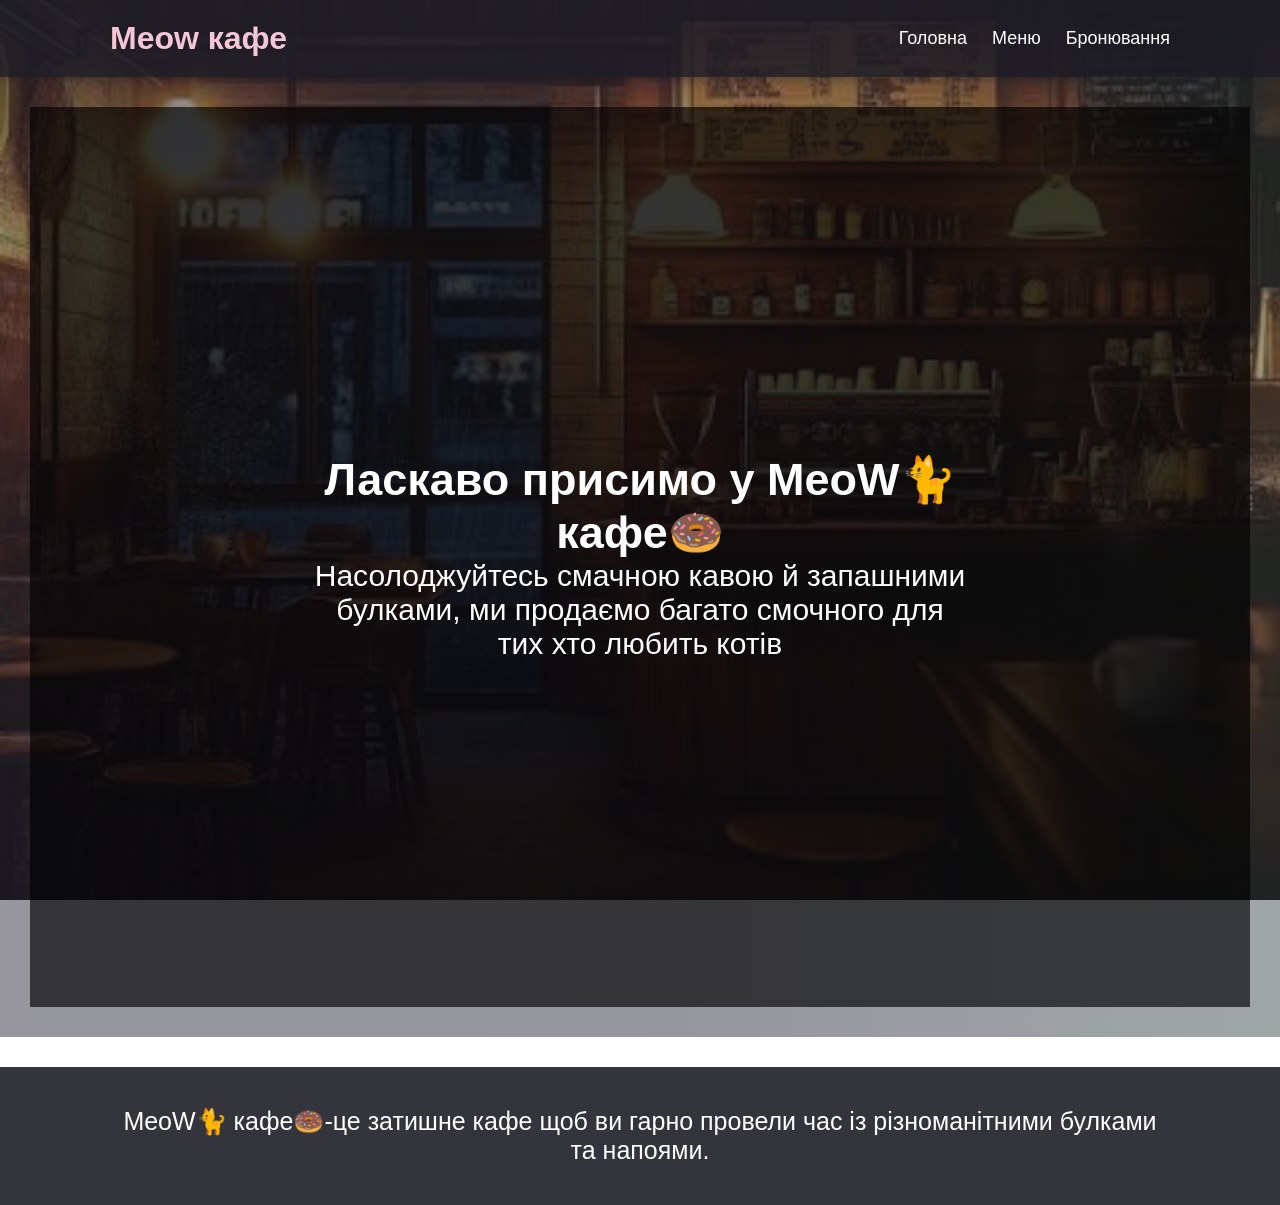
<file: index.html>
<!DOCTYPE html>
<html lang="en">
<head>
    <meta charset="UTF-8">
    <meta name="viewport" content="width=device-width, initial-scale=1.0">
    <title>Document</title>
    <link rel="stylesheet" href="style.css">
</head>
<body>
    <header>
        <div class="containerr">
            <h1> Meow кафе</h1>
            <nav>
                <ul>
                    <li><a href="index.html">Головна</a></li>
                    <li><a href="menu.html">Меню</a></li>
                    <li><a href="about.html">Бронювання</a></li>
                </ul>
            </nav>
        </div>
    </header>
    <main>
        <div class="hero">
        <div class="content">
        <h2> Ласкаво присимо у MeoW🐈 кафе🍩</h2>
        <p>Насолоджуйтесь смачною кавою й запашними булками, ми продаємо багато смочного для тих хто любить котів</p>
    </div>
    </div>

 
    </main>
<footer>
<div class="container">
<p>MeoW🐈 кафе🍩-це затишне кафе щоб ви гарно провели час із різноманітними булками та напоями.</p></div>
</footer>
</body>
</html>
</file>
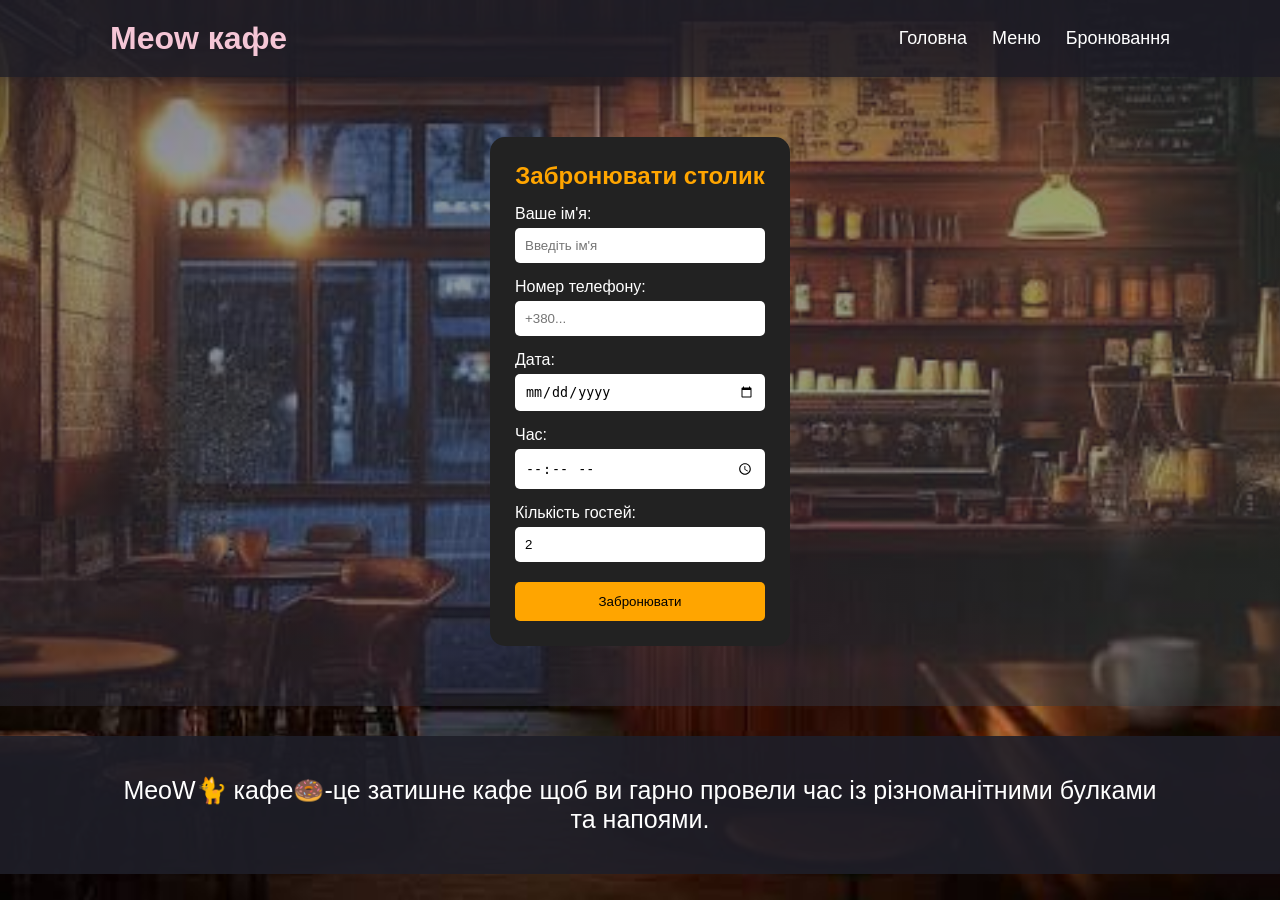
<file: about.html>
<!DOCTYPE html>
<html lang="en">
<head>
    <meta charset="UTF-8">
    <meta name="viewport" content="width=device-width, initial-scale=1.0">
    <title>Document</title>
    <link rel="stylesheet" href="style.css">
</head>
<body>
    <header>
        <div class="containerr">
            <h1> Meow кафе</h1>
            <nav>
                <ul>
                    <li><a href="index.html">Головна</a></li>
                    <li><a href="menu.html">Меню</a></li>
                    <li><a href="about.html">Бронювання</a></li>
                </ul>
            </nav>
        </div>
    </header>
    <main>
    <form class="booking-form">
    <h2>Забронювати столик</h2>

    <label>Ваше ім'я:</label>
    <input type="text" placeholder="Введіть ім'я" required>

    <label>Номер телефону:</label>
    <input type="tel" placeholder="+380..." required>

    <label>Дата:</label>
    <input type="date" required>

    <label>Час:</label>
    <input type="time" required>

    <label>Кількість гостей:</label>
    <input type="number" min="1" max="10" value="2">

    <button type="submit">Забронювати</button>
</form>
 
    </main>
<footer>
<div class="container">
<p>MeoW🐈 кафе🍩-це затишне кафе щоб ви гарно провели час із різноманітними булками та напоями.</p></div>
</footer>
</body>
</html>
</file>
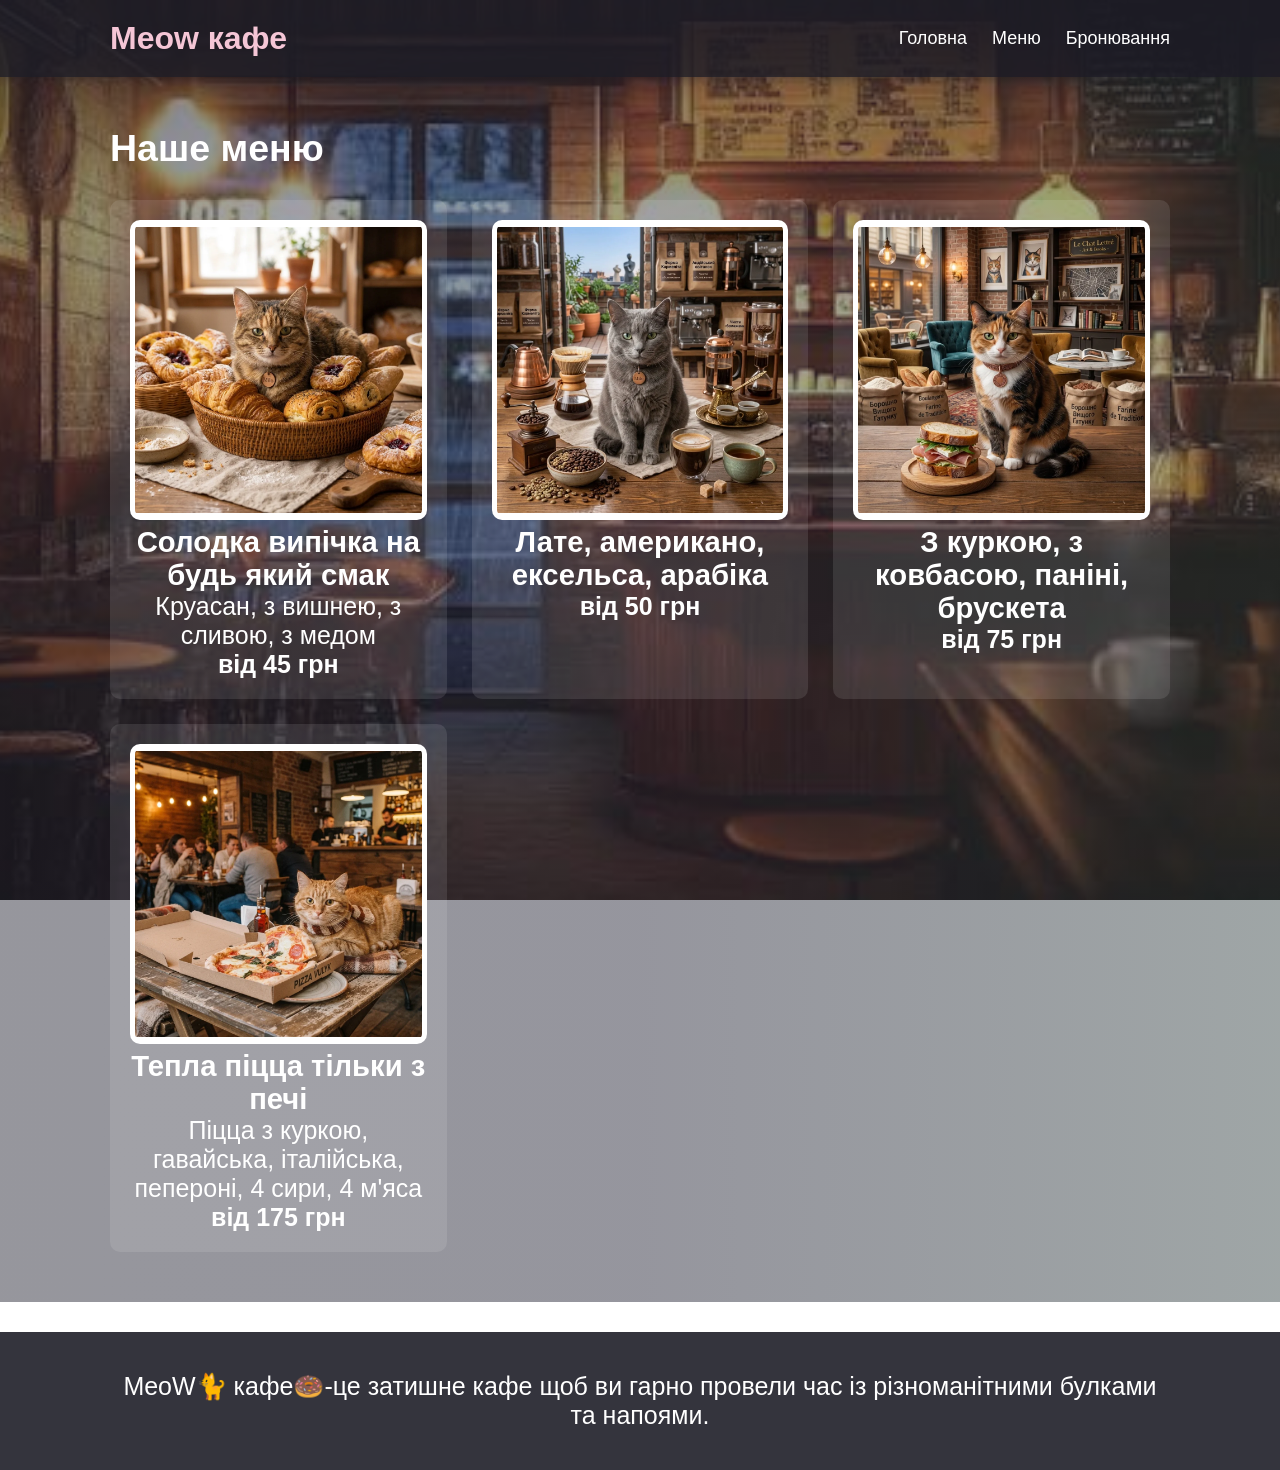
<file: menu.html>
<!DOCTYPE html>
<html lang="en">
<head>
    <meta charset="UTF-8">
    <meta name="viewport" content="width=device-width, initial-scale=1.0">
    <title>Document</title>
    <link rel="stylesheet" href="style.css">
</head>
<body>
    <header>
        <div class="containerr">
            <h1> Meow кафе</h1>
            <nav>
                <ul>
                    <li><a href="index.html">Головна</a></li>
                    <li><a href="menu.html">Меню</a></li>
                    <li><a href="about.html">Бронювання</a></li>
                </ul>
            </nav>
        </div>
    </header>
    <main>
     
<section class="container">

    <h2>Наше меню</h2>

    <div class="features">

        <div class="feature">
            <img src="img/кіт випічка.webp" alt="" class="food-img">
            <h3>Солодка випічка на будь який смак</h3>
            <p>Круасан, з вишнею, з сливою, з медом</p>
            <p><b> від 45 грн</b></p>
        </div>

        <div class="feature">
            <img src="img/кіт кава.webp" alt="" class="food-img">
            <h3>Лате, американо, ексельса, арабіка</h3>
            <p></p>
            <p><b>від 50 грн</b></p>
        </div>

        <div class="feature">
            <img src="img/кіт сендвіч.webp" alt="" class="food-img">
            <h3>З куркою, з ковбасою, паніні, брускета</h3>
            <p></p>
            <p><b>від 75 грн</b></p>
        </div>

        <div class="feature">
            <img src="img/кіт піцца.webp" alt="" class="food-img">
            <h3>Тепла піцца тільки з печі</h3>
            <p>Піцца з куркою, гавайська, італійська, пепероні, 4 сири, 4 м'яса </p>
            <p><b> від 175 грн</b></p>
        </div>

    </div>

</section>

</main>
<footer>
<div class="container">
<p>MeoW🐈 кафе🍩-це затишне кафе щоб ви гарно провели час із різноманітними булками та напоями.</p></div>
</footer>
</body>
</html>
</file>
<file: style.css>
* {
    margin: 0;
    padding: 0;
    box-sizing: border-box;
}

body {
    background: url("img/cafe.jpg");
    background-size: cover;
    background-position: center;
    background-attachment: fixed;
    font-family: Arial, sans-serif;
}

/* Шапка сайту */
header {
    background: rgba(30, 30, 40, 0.9);
    padding: 20px 0;
    box-shadow: 0 3px 10px rgba(0, 0, 0, 0.4);
}

.containerr {
    max-width: 1100px;
    margin: auto;
    padding: 0 20px;
    display: flex;
    justify-content: space-between;
    align-items: center;
}

header h1 {
    color: #f5c6d6;
    font-size: 32px;
}

/* Навігація */
nav ul {
    list-style: none;
    display: flex;
    gap: 25px;
}

nav a {
    color: white;
    text-decoration: none;
    font-size: 18px;
    transition: 0.3s;
}

nav a:hover {
    color: #f5a9c5;
}

/* Основна частина */
main {
    background: linear-gradient(
        90deg,
        rgba(46, 46, 59, 0.5),
        rgba(48, 48, 64, 0.51),
        rgba(54, 68, 69, 0.48)
    );
    color: white;
    padding: 30px;
}

/* Головний екран */
.hero {
    min-height: 100vh;
    background: linear-gradient(
        rgba(0, 0, 0, 0.65),
        rgba(0, 0, 0, 0.65)
    );
    display: flex;
    justify-content: center;
    align-items: center;
    text-align: center;
    padding: 20px;
}

.content {
    max-width: 700px;
    padding: 20px;
    font-size: 30px;
    color: white;
}

.me {
    font-size: 58px;
    margin: 20px;
    color: #f5c6d6;
}

/* Контейнер */
.container {
    color: white;
    font-size: 25px;
    max-width: 1100px;
    margin: auto;
    padding: 20px;
}

/* Підвал */
footer {
    background: rgba(30, 30, 40, 0.9);
    color: white;
    text-align: center;
    padding: 20px;
    margin-top: 30px;
}
.features {
    display: grid;
    grid-template-columns: repeat(3, 1fr);
    gap: 25px;
    margin-top: 30px;
}

.feature {
    background: rgba(255, 255, 255, 0.1);
    padding: 20px;
    border-radius: 10px;
    text-align: center;
    transition: transform 0.3s;
}

.feature:hover {
    transform: scale(1.03);
    background: rgba(255, 255, 255, 0.2);
}

.feature img {
    width: 100%;
    height: 300px;
    object-fit: contain;
    background-color: white;
    border-radius: 10px;
    padding: 5px;
    box-sizing: border-box;
}

.booking-form {
    width: 300px;
    margin: 30px auto;
    padding: 25px;
    background: #222;
    color: white;
    border-radius: 15px;
}

.booking-form h2 {
    text-align: center;
    color: orange;
}

.booking-form label {
    display: block;
    margin-top: 15px;
}

.booking-form input {
    width: 100%;
    padding: 10px;
    margin-top: 5px;
    box-sizing: border-box;
    border: none;
    border-radius: 5px;
}

.booking-form button {
    width: 100%;
    padding: 12px;
    margin-top: 20px;
    background: orange;
    color: black;
    border: none;
    border-radius: 5px;
    cursor: pointer;
}
</file>
